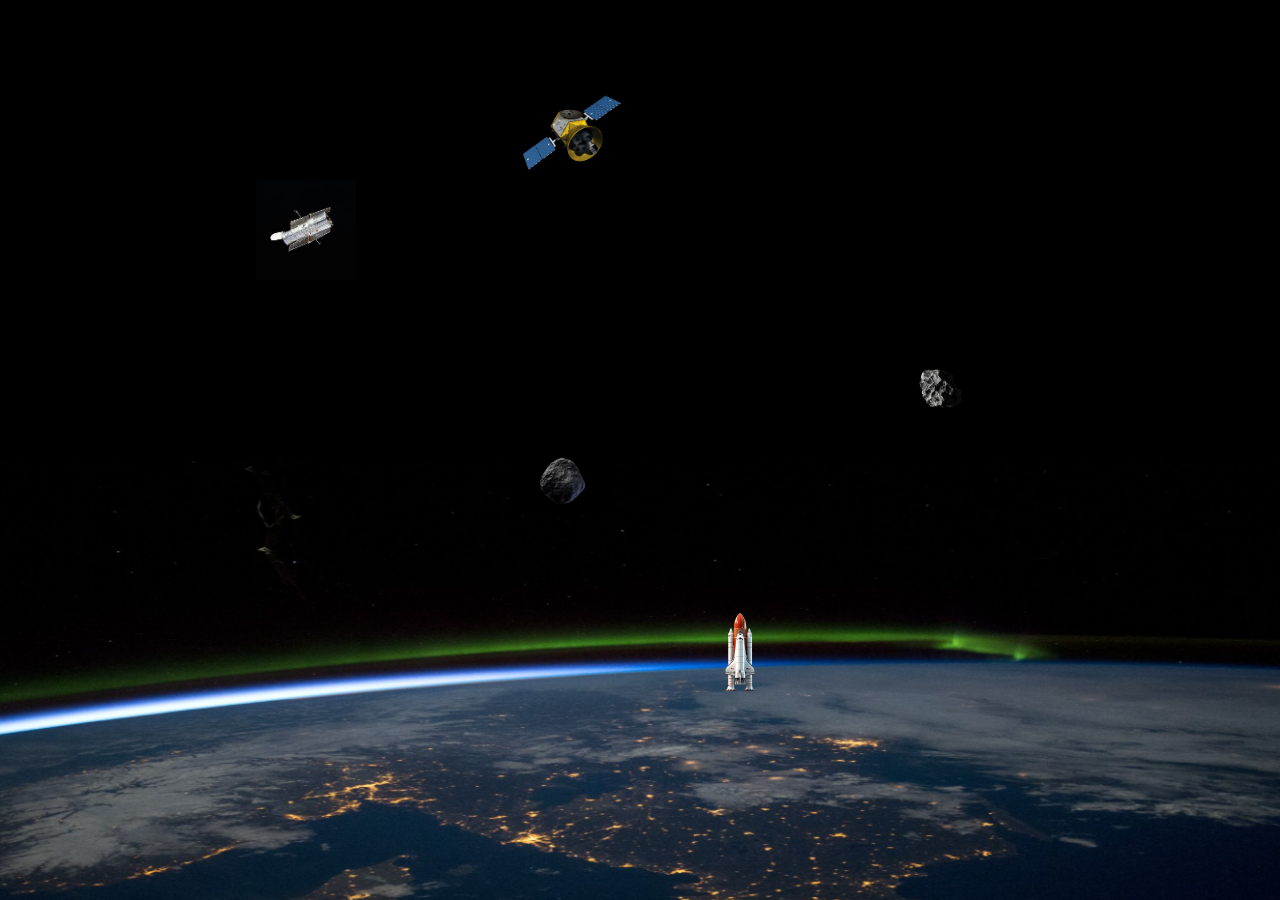
<file: nasa1/anim.html>
<!DOCTYPE html>
<html lang="en">
<head>
    <meta charset="UTF-8">
    <meta name="viewport" content="width=device-width, initial-scale=1.0">
    <title>animation</title>
    <link rel="stylesheet" href="styles.css">
</head>
<body>
    <div class="four"  >
        
        <div class="sat" >
            <img src="satelite1.png" class="satelite" >
            <div class="info-sat">
                <h1>Satelite</h1>
                <p>A satellite is an object that orbits a larger object in space; they can be natural, like the Moon orbiting the Earth, or artificial, like the International Space Station.</p>
            </div>
        </div>
        <div class="sat1">
            <img src="satelite 6.jpg" class="satelite" >
            <div class="info-sat">
                <h1>Satelite</h1>
                <p>A satellite is an object that orbits a larger object in space; they can be natural, like the Moon orbiting the Earth, or artificial, like the International Space Station.</p>
            </div>
        </div>

        <div class="rock">
            <img src="rock4.jpg" class="asteroid" >
            <div class="info-rock">
                <h1>Asteroid</h1>
                <p>An asteroid is a small rocky body that orbits the Sun, primarily found in the asteroid belt between Mars and Jupiter.</p>
            </div>
        </div>
        
        <div class="rock1">
            <img src="rock2.webp" class="asteroid1" >
            <div class="info-rock">
                <h1>Asteroid</h1>
                <p>An asteroid is a small rocky body that orbits the Sun, primarily found in the asteroid belt between Mars and Jupiter.</p>
            </div>
        </div>

        <div class="rocket">
            <img src="rocket.png" class="rocket" >
            
        </div>
        <div class="smoke-puff">
                <img src="smoke3.png-removebg-preview.png" class="smoke" >
        </div>
        
    </div>
</body>
</html>
</file>
<file: nasa1/styles.css>
/* --- Basic Setup --- */
body {
    margin: 0;
    padding: 0;
    box-sizing: border-box;
    background-color: black;
    font-family: sans-serif;
    /* This helps center everything */
    display: flex;
    justify-content: center;
    align-items: center;
    height: 100vh;
    overflow: hidden; /* Hide objects when they orbit off-screen */
    
}

/* The main container for the Earth and orbiting objects */
.four {
    /* position: relative; */
    width: 100vw; /* A fixed size for the orbit space */
    height: 100vh;
    display: flex;
    justify-content: center;
    align-items: center;
    background-image: url("earth.png");
    background-position: center;
    background-size: cover;
}

/* The central Earth image */
.four > img {
    width: 30%; /* Make Earth smaller than the container */
    height: auto;
    z-index: 10; /* Keep Earth on top */
}

@keyframes float{
    0%{
        transform:translateY(0);
    }
    50%{
        transform: translateY(-20px);
    }
    100%{
        transform: translateY(0);
    }
}
@keyframes orbitFloat {
  0%{
    transform: translateX(-750px);
  }
  100%{
    transform: translateX(100vw);
  }
}
@keyframes rokorbitFloat {
  0%{
    transform: translateX(+750px);
  }
  100%{
    transform: translateX(-100vw);
  }
} 
/* --- Wrapper Styles (The MOST IMPORTANT part) --- */
/* Common styles for all orbiting object containers */

.sat{
    position: absolute; top:10% ;left:40%;
}
.sat1{
    position: absolute; top:20% ;left:20%;
}

.rock{
    position: absolute; top:40% ;left:70%;
}

.rock1{
    position: absolute; top:50% ;left:40%;
}
/* Assigning a unique animation to each wrapper for variety */
.sat {
    width: 120px; height: 100px;
    animation: orbitFloat 20s linear infinite;
}

.sat1 {
    width: 100px; height: 80px;
    animation: orbitFloat 28s linear infinite;
   
}
.rock {
    width: 90px; height: 90px;
    animation: rokorbitFloat 25s linear infinite ; /* Go backwards */
}
.rock1 {
    width: 100px; height: 100px;
    animation: rokorbitFloat 28s linear infinite ; /* Go backwards */
}

/* --- Image and Info-Box Styles --- */
/* Common styles for all images inside wrappers */
.satelite, .asteroid {
    width: 100%;
    animation:  float 4s ease-in-out infinite;
}

.asteroid1{
    width: 100%;
    animation: rock-disapper 30s ease-in-out infinite;
}
/* Common styles for all info boxes */
.info-rock {
    opacity: 0; /* Hidden by default */
    position: absolute;
    bottom: 110%; /* Position it just above the image */
    width: 200px;
    left: 50%;
    transform: translateX(-50%); /* Center the info box */
    background-color: rgba(0, 0, 0, 0.85);
    color: white;
    padding: 10px;
    border-radius: 5px;
    transition: opacity 0.5s ease-in-out;
    pointer-events: none; /* Prevents the info-box from blocking the mouse */
    text-align: center;
}

.info-sat{
    opacity: 0; /* Hidden by default */
    position: absolute;
    /* Position it just above the image */
    width: 200px;
    left: 50%;
    transform: translateX(-50%); /* Center the info box */
    background-color: rgba(0, 0, 0, 0.85);
    color: white;
    padding: 10px;
    border-radius: 5px;
    transition: opacity 0.5s ease-in-out;
    pointer-events: none; /* Prevents the info-box from blocking the mouse */
    text-align: center;
}

/* --- The Correct Hover Logic --- */
/* When a WRAPPER is hovered, scale the IMAGE inside it */
.sat:hover .satelite,
.sat1:hover .satelite,
.rock:hover .asteroid,
.rock1:hover .asteroid {
    transform: scale(1.4);
    cursor: pointer;
}

/* When a WRAPPER is hovered, show the INFO-BOX inside it */
.sat:hover .info-sat,
.sat1:hover .info-sat,
.rock:hover .info-rock,
.rock1:hover .info-rock {
    opacity: 1;
}

.rocket {
    height: 100px;
    width: 100px;
    position: absolute;
    bottom: 20%;
    left: 50%;
    animation: rocketo 15s ease-in-out infinite;
}


@keyframes rocketo {
    0% {
        transform: translateY(50vh);
        opacity: 1;
    }
    50% {
        opacity: 1; /* visible until near collision */
    }
    60%{
        opacity: 0;
    }
  
    100% {
        transform: translateY(-50vh);

    }
}




/* --- Add this to your styles.css file --- */

/* 1. Define the animation for the smoke puff */
/* --- Add this to your styles.css file --- */

/* 1. Define the animation for the smoke IMAGE */
/* This will make the image appear and then fade out */
@keyframes show-and-fade-smoke {
  0% {
    opacity: 1;
    transform: scale(0.5); /* Start slightly smaller */
  }
  100% {
    opacity: 0;
    transform: scale(2); /* Grow larger as it fades */
  }
}

@keyframes rock-disapper{
    0%{
        opacity: 1;
    }
    52% {
        opacity: 0; /* visible until near collision */
    }
    100%{
        opacity: 0;
    }
}
/* 2. The .smoke-puff div is now just a container for positioning */
.smoke-puff {
    position: relative;
  /* Position it where the rock and rocket will collide */
  /* You may need to adjust these values slightly */
  top: 30px;
  left: 80px;
  /* We move the size and animation to the image itself */
  z-index: 20; /* Make sure smoke appears on top */
}


/* 3. Style the smoke IMAGE and schedule its animation */
.smoke {
  /* The image starts invisible */
  opacity: 0;
  
  width: 100px; /* Set the size of your smoke image */
  height: auto;

  /* Apply the animation */
  /* name | duration | THE DELAY | fill-mode */
  animation: show-and-fade-smoke 5s 8s forwards;
}
</file>
